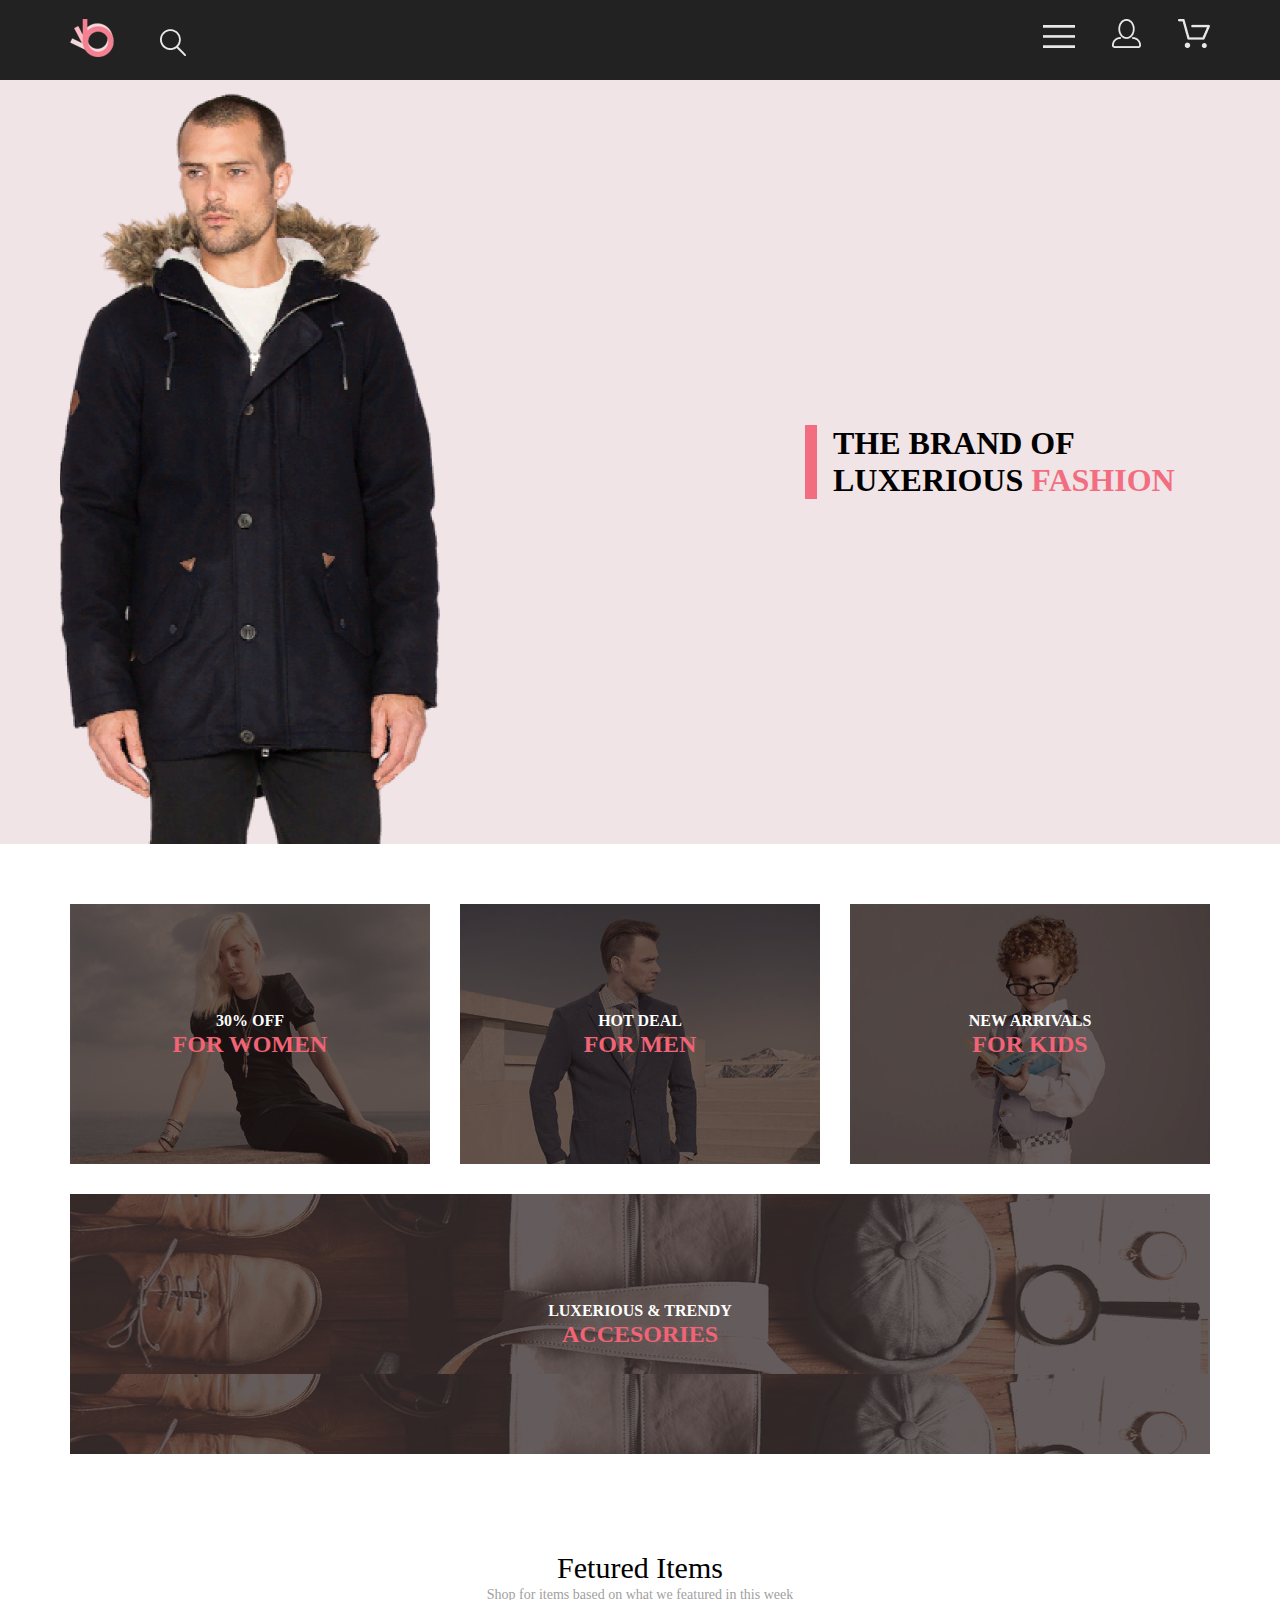
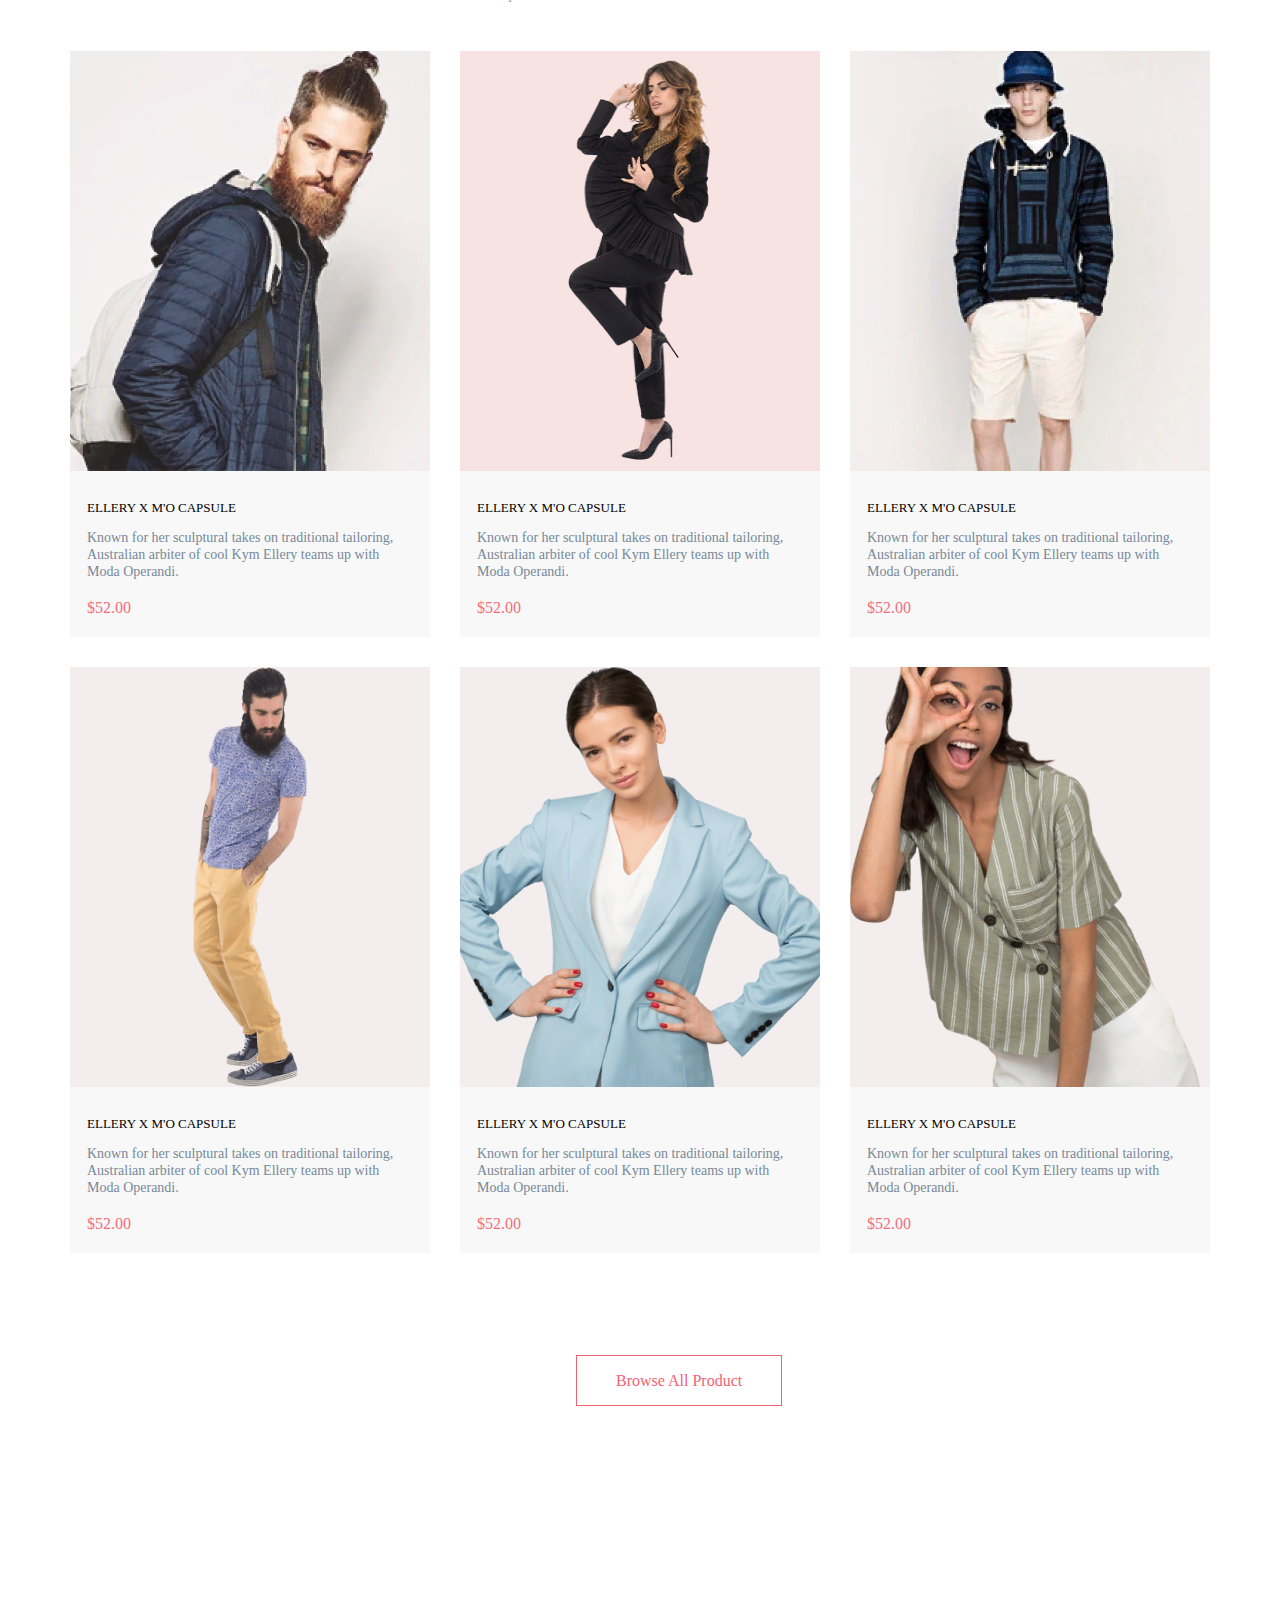
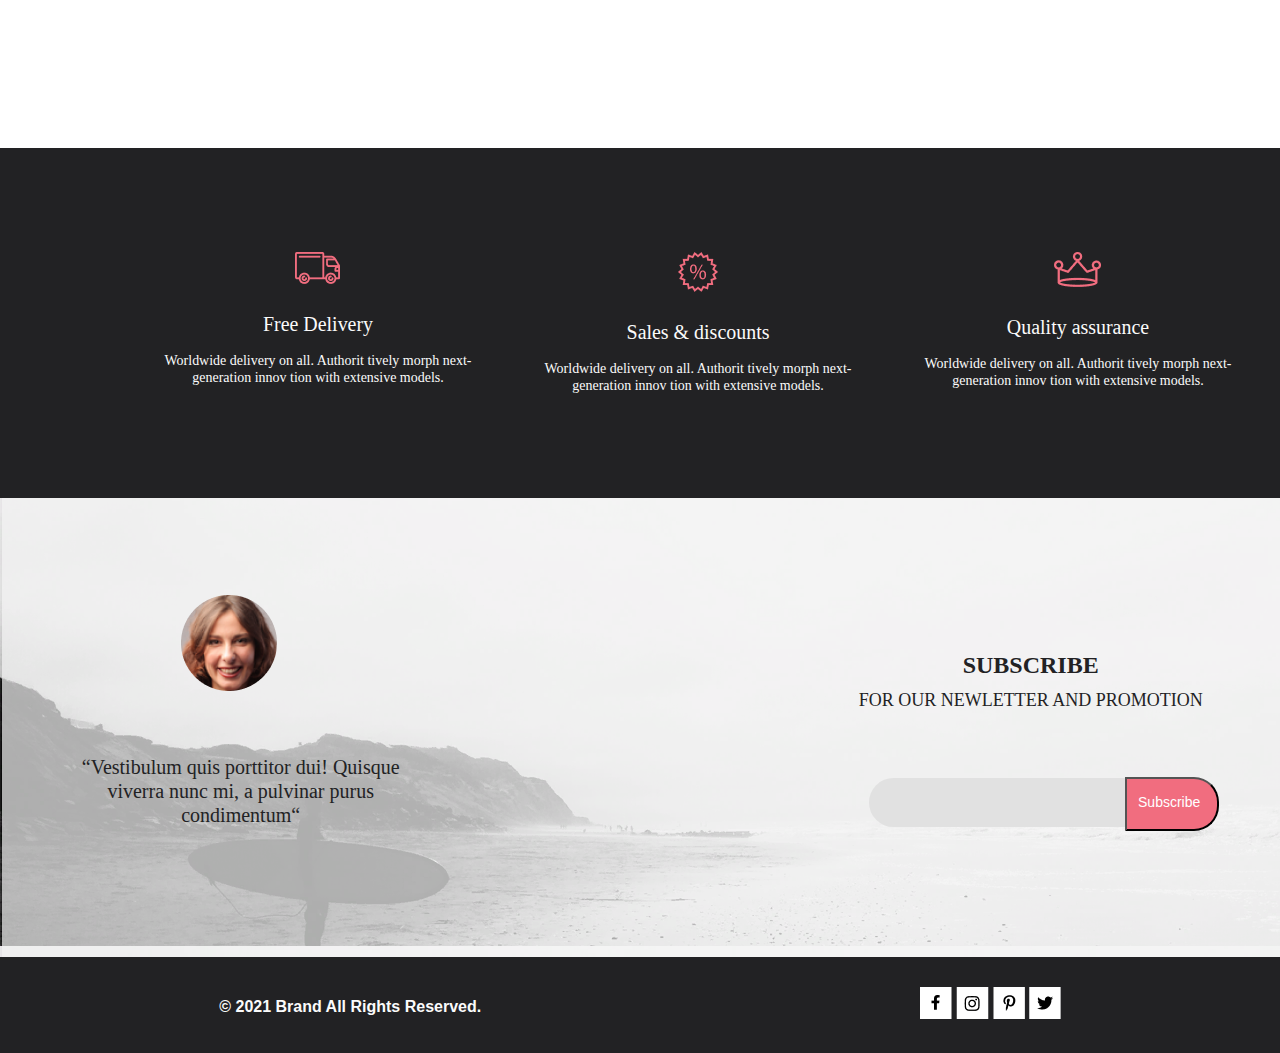
<file: index.html>
<!DOCTYPE html>
<html lang="en">

<head>
    <meta charset="UTF-8">
    <meta http-equiv="X-UA-Compatible" content="IE=edge">
    <meta name="viewport" content="width=device-width, initial-scale=1.0">
    <link rel="stylesheet" href="style.css">
    <title>Document</title>

</head>

<body>
    <div class="header">
        <div class="conteiner header__flex">
            <div class="header__one">
                <a class="header__logo" href="/">
                    <img src="img/logo.png" alt="logo">
                </a>
                <img src="img/serch.png" alt="logo">
            </div>
            <div class="header__two">
                <img class="header__item" src="img/menu.png" alt="logo">
                <img class="header__item" src="img/person.png" alt="logo">
                <img class="header__item" src="img/basket.png" alt="logo">
            </div>
        </div>
    </div>
    <div class="intro">
        <div class="conteiner into__wrap">
            <div class="item__title">
                <h1>THE BRAND
                    OF LUXERIOUS <span class="item__decor"> FASHION</span></h1>
            </div>
        </div>
    </div>

    <div class="category">
        <div class="conteiner category__wrap">
            <div class="category__item girl">
                <h1 class="firsttext">30% OFF</h1>
                <h1 class="secondtext">FOR WOMEN</h1>
            </div>
            <div class="category__item man1">
                <h1 class="firsttext">HOT DEAL</h1>
                <h1 class="secondtext">FOR MEN</h1>
            </div>
            <div class="category__item child">
                <h1 class="firsttext">NEW ARRIVALS</h1>
                <h1 class="secondtext">FOR KIDS</h1>
            </div>
            <div class="category__item table">
                <h1 class="firsttext">LUXERIOUS & TRENDY</h1>
                <h1 class="secondtext">ACCESORIES</h1>
            </div>
        </div>
    </div>
    <h1 class="text">Fetured Items</h1>
    <h1 class="smalltext">Shop for items based on what we featured in this week</h1>
    <div class="items">
        <div class="conteiner__items">
            <div class="card">
                <img src="img/man2.png" alt="1photo">
                <h1 class="cardtext">ELLERY X M'O CAPSULE</h1>
                <h1 class="smallcardtext">Known for her sculptural takes on traditional tailoring, Australian arbiter of
                    cool Kym Ellery teams
                    up with Moda Operandi.</h1>
                <h1 class="price">$52.00</h1>
            </div>
            <div class="card">
                <img src="img/women1.png" alt="2photo">
                <h1 class="cardtext">ELLERY X M'O CAPSULE</h1>
                <h1 class="smallcardtext">Known for her sculptural takes on traditional tailoring, Australian arbiter of
                    cool Kym Ellery teams
                    up with Moda Operandi.</h1>
                <h1 class="price">$52.00</h1>
            </div>
            <div class="card">
                <img src="img/man3.png" alt="3photo">
                <h1 class="cardtext">ELLERY X M'O CAPSULE</h1>
                <h1 class="smallcardtext">Known for her sculptural takes on traditional tailoring, Australian arbiter of
                    cool Kym Ellery teams
                    up with Moda Operandi.</h1>
                <h1 class="price">$52.00</h1>
            </div>
            <div class="card">
                <img src="img/man 4.png" alt="4photo">
                <h1 class="cardtext">ELLERY X M'O CAPSULE</h1>
                <h1 class="smallcardtext">Known for her sculptural takes on traditional tailoring, Australian arbiter of
                    cool Kym Ellery teams
                    up with Moda Operandi.</h1>
                <h1 class="price">$52.00</h1>
            </div>
            <div class="card">
                <img src="img/women 3.png" alt="5photo">
                <h1 class="cardtext">ELLERY X M'O CAPSULE</h1>
                <h1 class="smallcardtext">Known for her sculptural takes on traditional tailoring, Australian arbiter of
                    cool Kym Ellery teams
                    up with Moda Operandi.</h1>
                <h1 class="price">$52.00</h1>
            </div>
            <div class="card">
                <img src="img/women 4.png" alt="6photo">
                <h1 class="cardtext">ELLERY X M'O CAPSULE</h1>
                <h1 class="smallcardtext">Known for her sculptural takes on traditional tailoring, Australian arbiter of
                    cool Kym Ellery teams
                    up with Moda Operandi.</h1>
                <h1 class="price">$52.00</h1>
            </div>
        </div>

    </div>
    <a href="#" class="button">Browse All Product</a>
    <div class="black__block">
        <div class="label__block">
            <div class="label">
                <img class="label_lab" src="img/car.png" alt="photo1">
                <h1 class="labelphoto">Free Delivery</h1>
                <h1 class="smalllabelphoto">Worldwide delivery on all. Authorit tively morph next-generation innov tion
                    with extensive
                    models.
                </h1>
            </div>
            <div class="label">
                <img class="label_lab" src="img/%.png" alt="photo2">
                <h1 class="labelphoto">Sales & discounts</h1>
                <h1 class="smalllabelphoto">Worldwide delivery on all. Authorit tively morph next-generation innov tion
                    with extensive models.
                </h1>
            </div>
            <div class="label">
                <img class="label_lab" src="img/kro.png" alt="photo3">
                <h1 class="labelphoto">Quality assurance</h1>
                <h1 class="smalllabelphoto">Worldwide delivery on all. Authorit tively morph next-generation innov tion
                    with extensive models.
                </h1>
            </div>
        </div>
    </div>
    <div class="email__block">
        <div class="text_email">
            <img class="round_photo" src="img/roundgirl.png" alt="girl">
            <h1 class="girlcomment">“Vestibulum quis porttitor dui! Quisque viverra nunc mi, a pulvinar purus
                condimentum“</h1>
        </div>
        <div class="text_email">
            <h1 class="sub_text">SUBSCRIBE</h1>
            <h1 class="small_sub_text">FOR OUR NEWLETTER AND PROMOTION</h1>
            <div class="enter_email">
                <input type="email" class="button_e">
                <input type="submit" class="subscribe" value="Subscribe">
            </div>
        </div>
    </div>
    <div class="footer">
        <div class="rights">
            <h1>© 2021 Brand All Rights Reserved.</h1>
        </div>
        <div class="social">
            <img src="img/5.png" alt="1">
            <img src="img/4.png" alt="2">
            <img src="img/6.png" alt="3">
            <img src="img/2.png" alt="4">
        </div>

    </div>

</body>

</html>
</file>
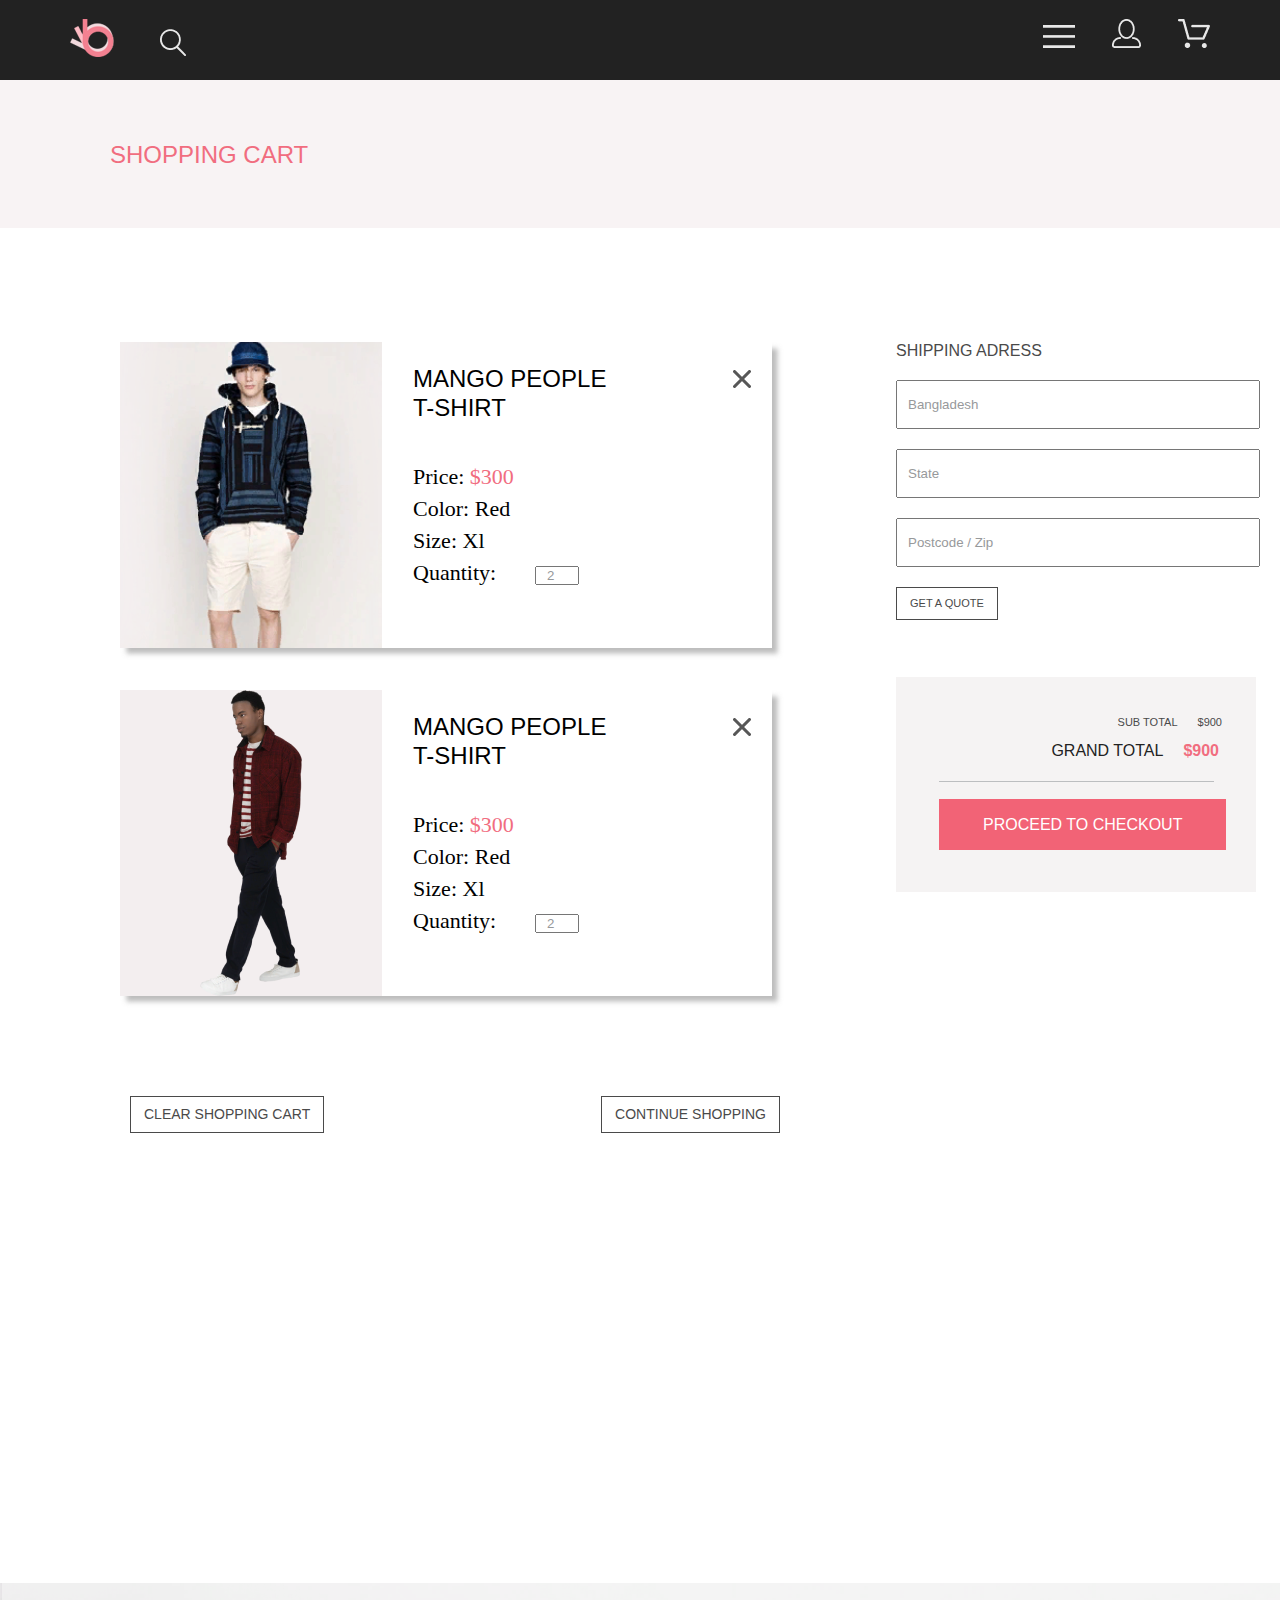
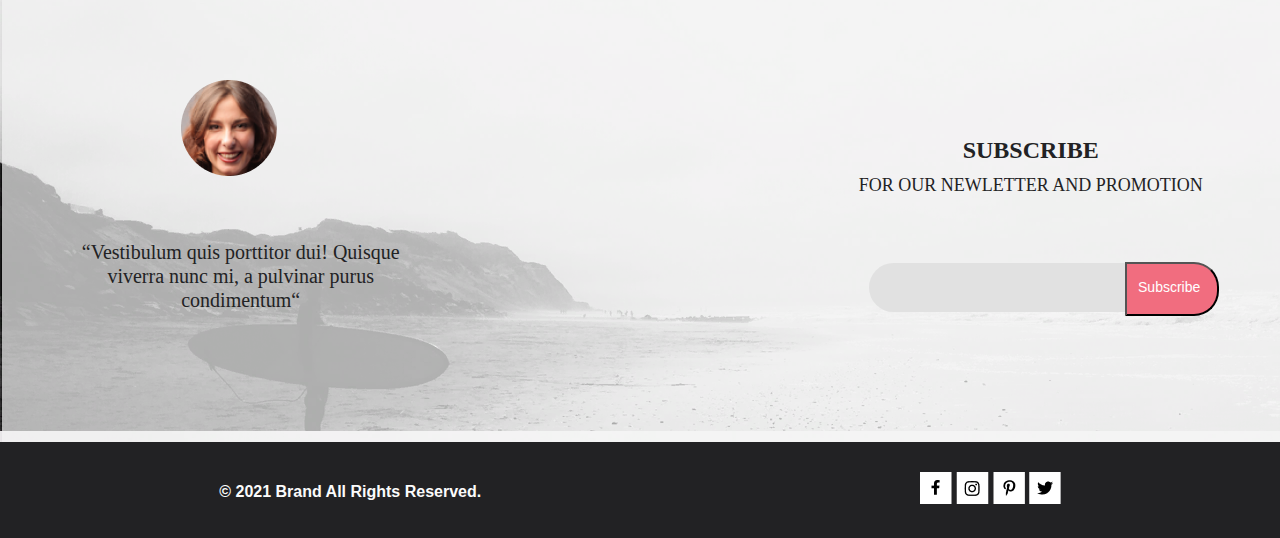
<file: cart.html>
<!DOCTYPE html>
<html lang="en">

<head>
    <meta charset="UTF-8">
    <meta http-equiv="X-UA-Compatible" content="IE=edge">
    <meta name="viewport" content="width=device-width, initial-scale=1.0">
    <link rel="stylesheet" href="style.css">
    <title>Document</title>
</head>

<body>
    <div class="header">
        <div class="conteiner header__flex">
            <div class="header__one">
                <a class="header__logo" href="/">
                    <img src="img/logo.png" alt="logo">
                </a>
                <img src="img/serch.png" alt="logo">
            </div>
            <div class="header__two">
                <img class="header__item" src="img/menu.png" alt="logo">
                <img class="header__item" src="img/person.png" alt="logo">
                <img class="header__item" src="img/basket.png" alt="logo">
            </div>
        </div>
    </div>
    <div class="waycatalog">
        <section>
            <h1 class="namepage namepage__cart">SHOPPING CART </h1>
        </section>
    </div>
</body>
<main>
    <section class="registration">
        <h1 class="registration__name">SHIPPING ADRESS</h1>
        <input class=" input input__contry" type="text" placeholder="Bangladesh">
        <input class=" input input__state" type="text" placeholder="State">
        <input class="input input__postcode" type="number" placeholder="Postcode / Zip">
        <a href="#" class="registration__button">GET A QUOTE</a>
        <div class="checkout">
            <div class="checkout__blog checkout__blog_first">
                <p class="checkout_first">SUB TOTAL</p>
                <p>$900</p>
            </div>
            <div class="checkout__blog checkout__blog_second">
                <p class="checkout_second">GRAND TOTAL</p>
                <p class="checkout_price">$900</p>
            </div>

            <hr class="lineincheckout">
            <a href="#" class="button_checkout">PROCEED TO CHECKOUT</a>

        </div>
    </section>
    <div>
        <div class="cart_card1">
            <img src="img/maninblue1.png" alt="">
            <div class="cart__card1">
                <h1 class="text_card1">MANGO PEOPLE T-SHIRT</h1>
                <p class="paragraf_card1">Price: <span class="cart_span">$300</span></p>
                <p class="paragraf_card1">Color: Red</p>
                <p class="paragraf_card1">Size: Xl </p>
                <p class="paragraf_card1">Quantity: </p>
                <input class="cart_input" type="number" placeholder="2">
            </div>
            <img class="cart_close" src="img/close.png" alt="">
        </div>
        <div class="cart_card1 cart_card2">
            <img src="img/mango1.png" alt="">
            <div class="cart__card1">
                <h1 class="text_card1">MANGO PEOPLE T-SHIRT</h1>
                <p class="paragraf_card1">Price: <span class="cart_span">$300</span></p>
                <p class="paragraf_card1">Color: Red</p>
                <p class="paragraf_card1">Size: Xl </p>
                <p class="paragraf_card1">Quantity: </p>
                <input class="cart_input" type="number" placeholder="2">
            </div>
            <img class="cart_close" src="img/close.png" alt="">
        </div>
        <div class="cart_button">
            <a href="#" class="cart_card__button">CLEAR SHOPPING CART</a>
            <a href="#" class="cart_card__button">CONTINUE SHOPPING</a>
        </div>
    </div>
    <div class="email__block">
        <div class="text_email">
            <img class="round_photo" src="img/roundgirl.png" alt="girl">
            <h1 class="girlcomment">“Vestibulum quis porttitor dui! Quisque viverra nunc mi, a pulvinar purus
                condimentum“</h1>
        </div>
        <div class="text_email">
            <h1 class="sub_text">SUBSCRIBE</h1>
            <h1 class="small_sub_text">FOR OUR NEWLETTER AND PROMOTION</h1>
            <div class="enter_email">
                <input type="email" class="button_e">
                <input type="submit" class="subscribe" value="Subscribe">
            </div>
        </div>
    </div>
    <div class="footer">
        <div class="rights">
            <h1>© 2021 Brand All Rights Reserved.</h1>
        </div>
        <div class="social">
            <img src="img/5.png" alt="1">
            <img src="img/4.png" alt="2">
            <img src="img/6.png" alt="3">
            <img src="img/2.png" alt="4">
        </div>

    </div>

</main>

</html>
</file>
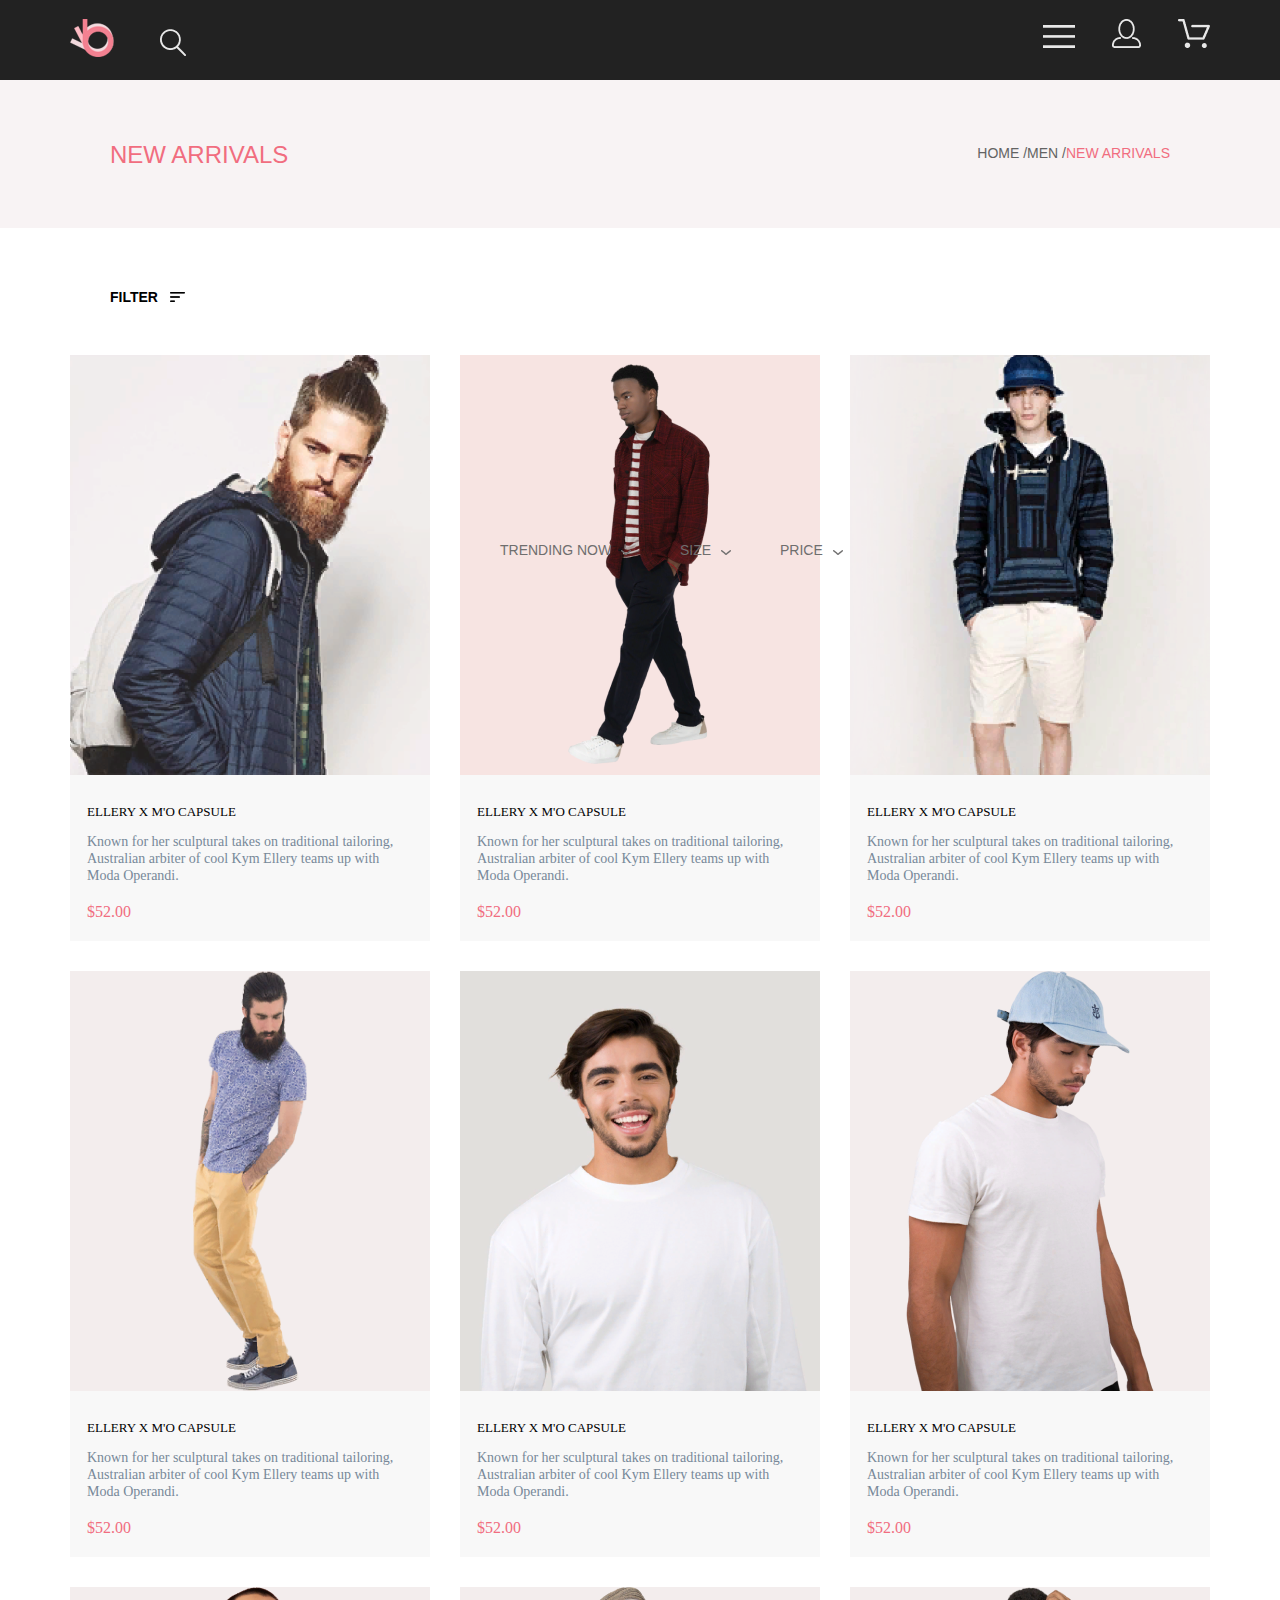
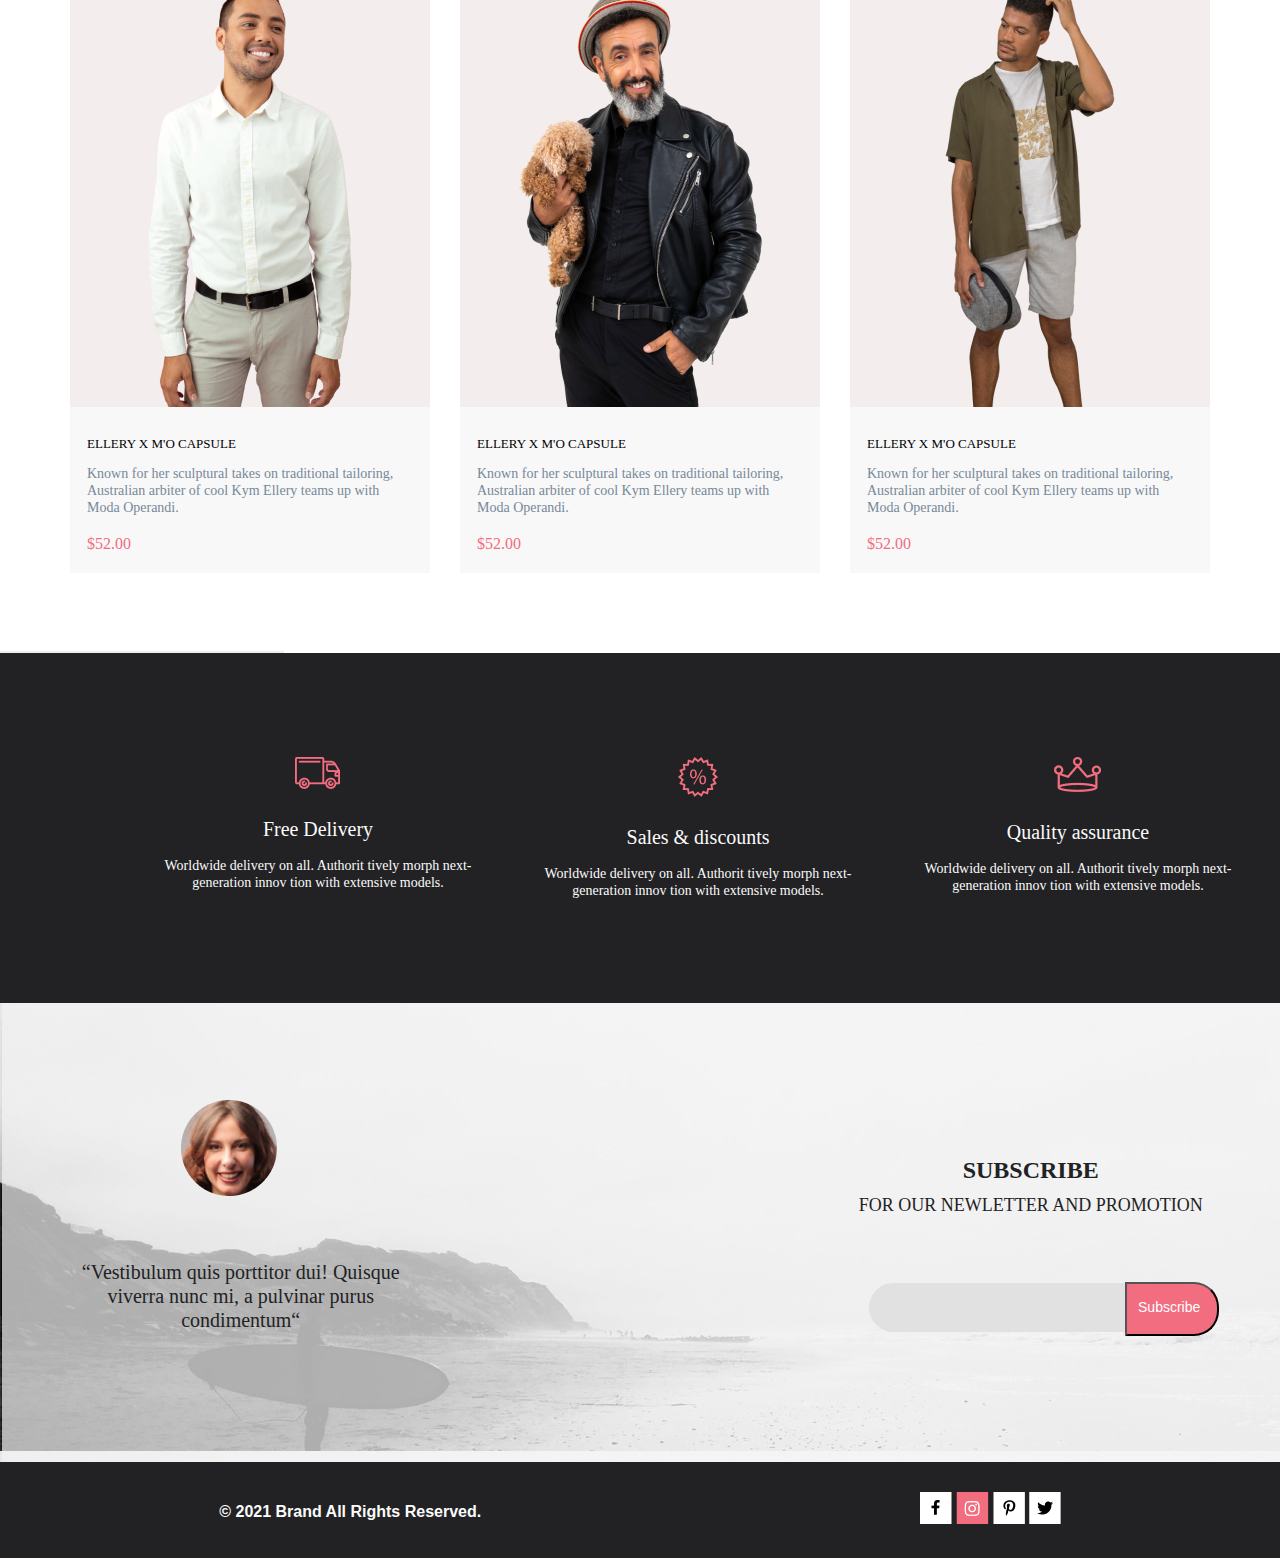
<file: catalog.html>
<!DOCTYPE html>
<html lang="en">

<head>
    <meta charset="UTF-8">
    <meta http-equiv="X-UA-Compatible" content="IE=edge">
    <meta name="viewport" content="width=device-width, initial-scale=1.0">
    <link rel="stylesheet" href="style.css">
    <title>Document</title>
</head>

<body>
    <div class="header">
        <div class="conteiner header__flex">
            <div class="header__one">
                <a class="header__logo" href="/">
                    <img src="img/logo.png" alt="logo">
                </a>
                <img src="img/serch.png" alt="logo">
            </div>
            <div class="header__two">
                <img class="header__item" src="img/menu.png" alt="logo">
                <img class="header__item" src="img/person.png" alt="logo">
                <img class="header__item" src="img/basket.png" alt="logo">
            </div>
        </div>
    </div>
    <div class="waycatalog">
        <section>
            <h1 class="namepage">NEW ARRIVALS </h1>
        </section>
        <nav>
            <ol class="waynew">
                <li class="marker"><a class="waylink" href="#">HOME /</a></li>
                <li class="marker"><a class="waylink" href="#">MEN /</a></li>
                <li class="marker"><a class="waylink" href="#"></a><span class="wayspan">NEW ARRIVALS</span></li>
            </ol>
        </nav>
    </div>
    <header>
        <div class="filterblog">
            <h1 class="filter">FILTER</h1>
            <img class="imgfilter" src="img/filter.png" alt="imgfilter">

        </div>
    </header>
    <header>
        <div class="trending">
            <p id="trendid" class="trending_now">TRENDING NOW</p>
            <a id="trendid" class="arrow" href="#"><img src="img/arrow.png" alt="arrow"></a>
        </div>
        <div class="sizeblock">
            <p id="sizeid" class="size_arrow">SIZE</p>
            <a id="sizeid" class="arrow" href="#"><img src="img/arrow.png" alt="arrow"></a>
        </div>
        <div class="priceblock">
            <p id="priceid" class="price_arrow">PRICE</p>
            <a id="priceid" class="arrow" href="#"><img src="img/arrow.png" alt="arrow"></a>
        </div>
    </header>
    <main class="catalogcards">
        <div class="items">
            <div class="conteiner__items">
                <div class="card">
                    <img src="img/man2.png" alt="1photo">
                    <h1 class="cardtext">ELLERY X M'O CAPSULE</h1>
                    <h1 class="smallcardtext">Known for her sculptural takes on traditional tailoring, Australian
                        arbiter of
                        cool Kym Ellery teams
                        up with Moda Operandi.</h1>
                    <h1 class="price">$52.00</h1>
                </div>
                <div class="card">
                    <img src="img/mango.png" alt="2photo">
                    <h1 class="cardtext">ELLERY X M'O CAPSULE</h1>
                    <h1 class="smallcardtext">Known for her sculptural takes on traditional tailoring, Australian
                        arbiter of
                        cool Kym Ellery teams
                        up with Moda Operandi.</h1>
                    <h1 class="price">$52.00</h1>
                </div>
                <div class="card">
                    <img src="img/maninblue.png" alt="3photo">
                    <h1 class="cardtext">ELLERY X M'O CAPSULE</h1>
                    <h1 class="smallcardtext">Known for her sculptural takes on traditional tailoring, Australian
                        arbiter of
                        cool Kym Ellery teams
                        up with Moda Operandi.</h1>
                    <h1 class="price">$52.00</h1>
                </div>
                <div class="card">
                    <img src="img/man 4.png" alt="4photo">
                    <h1 class="cardtext">ELLERY X M'O CAPSULE</h1>
                    <h1 class="smallcardtext">Known for her sculptural takes on traditional tailoring, Australian
                        arbiter of
                        cool Kym Ellery teams
                        up with Moda Operandi.</h1>
                    <h1 class="price">$52.00</h1>
                </div>
                <div class="card">
                    <img src="img/mansmile.png" alt="5photo">
                    <h1 class="cardtext">ELLERY X M'O CAPSULE</h1>
                    <h1 class="smallcardtext">Known for her sculptural takes on traditional tailoring, Australian
                        arbiter of
                        cool Kym Ellery teams
                        up with Moda Operandi.</h1>
                    <h1 class="price">$52.00</h1>
                </div>
                <div class="card">
                    <img src="img/manincap.png" alt="6photo">
                    <h1 class="cardtext">ELLERY X M'O CAPSULE</h1>
                    <h1 class="smallcardtext">Known for her sculptural takes on traditional tailoring, Australian
                        arbiter of
                        cool Kym Ellery teams
                        up with Moda Operandi.</h1>
                    <h1 class="price">$52.00</h1>
                </div>
                <div class="card">
                    <img src="img/manformerring.png" alt="4photo">
                    <h1 class="cardtext">ELLERY X M'O CAPSULE</h1>
                    <h1 class="smallcardtext">Known for her sculptural takes on traditional tailoring, Australian
                        arbiter of
                        cool Kym Ellery teams
                        up with Moda Operandi.</h1>
                    <h1 class="price">$52.00</h1>
                </div>
                <div class="card">
                    <img src="img/manwithdog.png" alt="5photo">
                    <h1 class="cardtext">ELLERY X M'O CAPSULE</h1>
                    <h1 class="smallcardtext">Known for her sculptural takes on traditional tailoring, Australian
                        arbiter of
                        cool Kym Ellery teams
                        up with Moda Operandi.</h1>
                    <h1 class="price">$52.00</h1>
                </div>
                <div class="card">
                    <img src="img/manhead.png" alt="6photo">
                    <h1 class="cardtext">ELLERY X M'O CAPSULE</h1>
                    <h1 class="smallcardtext">Known for her sculptural takes on traditional tailoring, Australian
                        arbiter of
                        cool Kym Ellery teams
                        up with Moda Operandi.</h1>
                    <h1 class="price">$52.00</h1>
                </div>
            </div>
    </main>
    <div class="switchpages_block">
        <div class="switch_pages">

        </div>
    </div>
    <div class="black__block">
        <div class="label__block">
            <div class="label">
                <img class="label_lab" src="img/car.png" alt="photo1">
                <h1 class="labelphoto">Free Delivery</h1>
                <h1 class="smalllabelphoto">Worldwide delivery on all. Authorit tively morph next-generation innov tion
                    with extensive
                    models.
                </h1>
            </div>
            <div class="label">
                <img class="label_lab" src="img/%.png" alt="photo2">
                <h1 class="labelphoto">Sales & discounts</h1>
                <h1 class="smalllabelphoto">Worldwide delivery on all. Authorit tively morph next-generation innov tion
                    with extensive models.
                </h1>
            </div>
            <div class="label">
                <img class="label_lab" src="img/kro.png" alt="photo3">
                <h1 class="labelphoto">Quality assurance</h1>
                <h1 class="smalllabelphoto">Worldwide delivery on all. Authorit tively morph next-generation innov tion
                    with extensive models.
                </h1>
            </div>
        </div>
    </div>
    <div class="email__block">
        <div class="text_email">
            <img class="round_photo" src="img/roundgirl.png" alt="girl">
            <h1 class="girlcomment">“Vestibulum quis porttitor dui! Quisque viverra nunc mi, a pulvinar purus
                condimentum“</h1>
        </div>
        <div class="text_email">
            <h1 class="sub_text">SUBSCRIBE</h1>
            <h1 class="small_sub_text">FOR OUR NEWLETTER AND PROMOTION</h1>
            <div class="enter_email">
                <input type="email" class="button_e">
                <input type="submit" class="subscribe" value="Subscribe">
            </div>
        </div>
    </div>
    <div class="footer">
        <div class="rights">
            <h1>© 2021 Brand All Rights Reserved.</h1>
        </div>
        <div class="social">
            <img src="img/5.png" alt="1">
            <img src="img/pinkinst.png" alt="2">
            <img src="img/6.png" alt="3">
            <img src="img/2.png" alt="4">
        </div>

    </div>

</body>

</html>
</file>
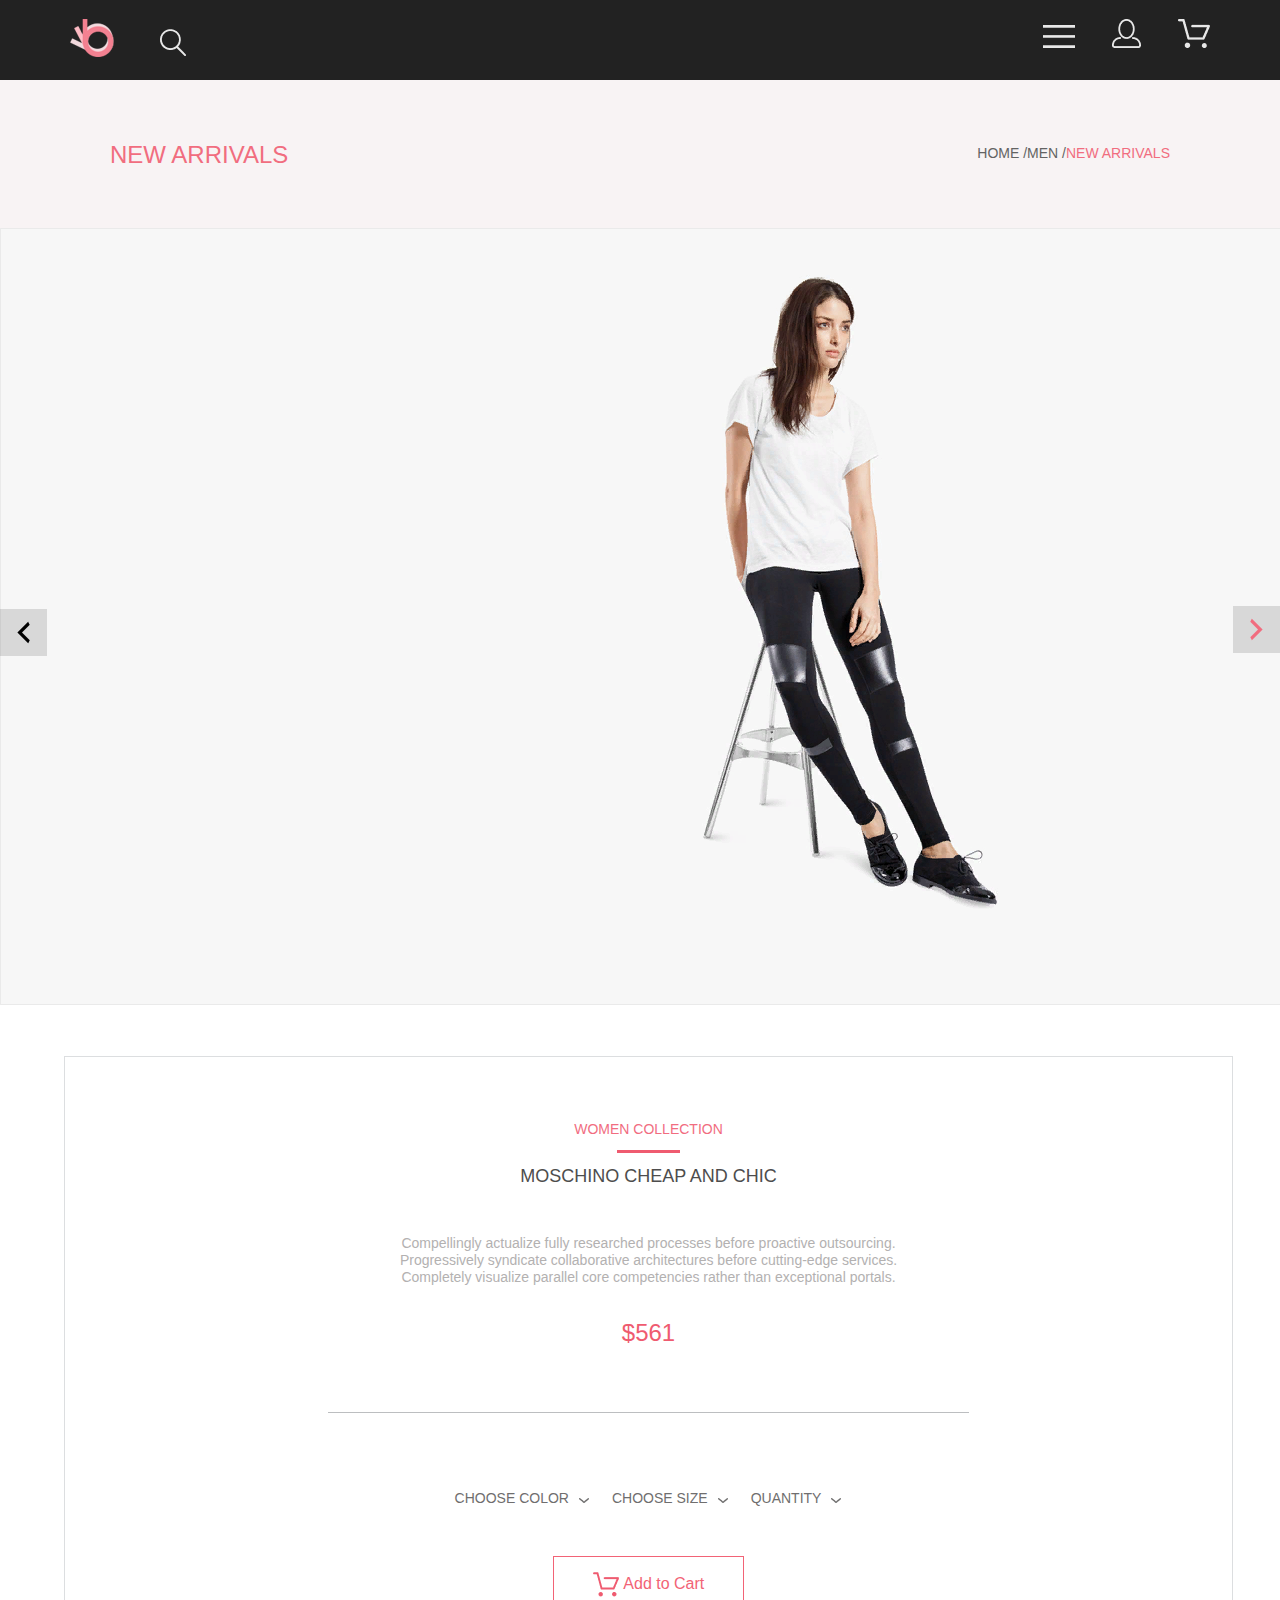
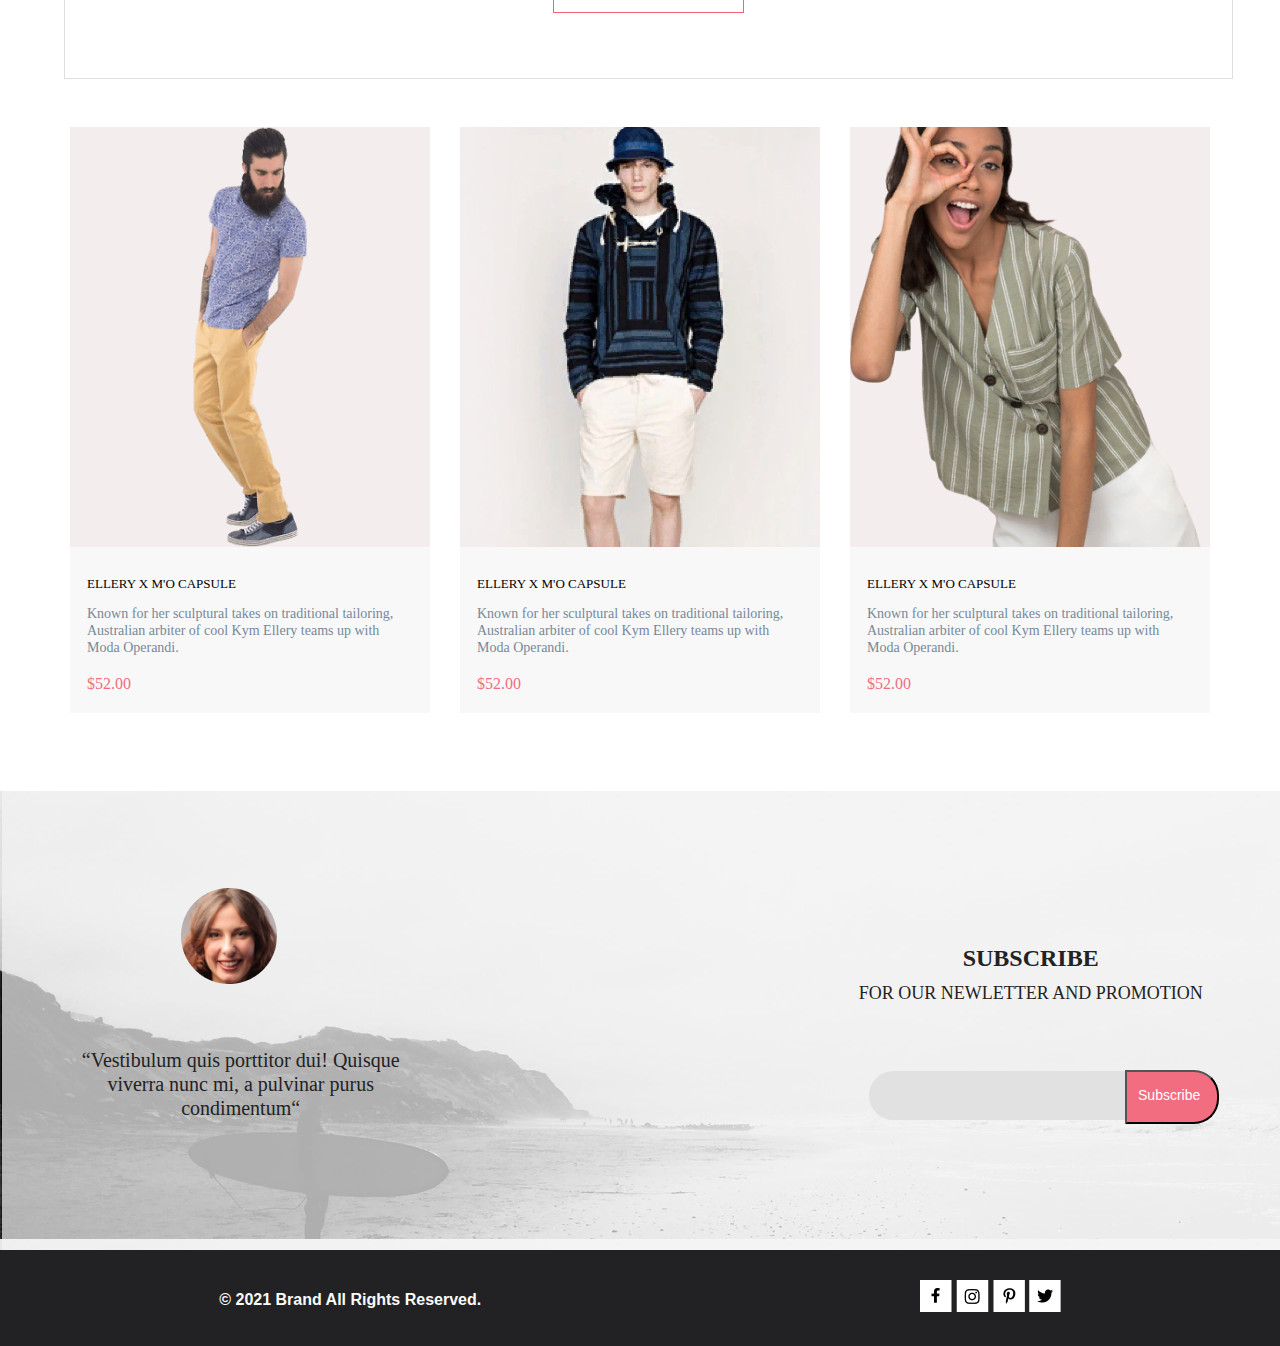
<file: product.html>
<!DOCTYPE html>
<html lang="en">

<head>
    <meta charset="UTF-8">
    <meta http-equiv="X-UA-Compatible" content="IE=edge">
    <meta name="viewport" content="width=device-width, initial-scale=1.0">
    <link rel="stylesheet" href="style.css">
    <title>Document</title>
</head>

<body>
    <div class="header">
        <div class="conteiner header__flex">
            <div class="header__one">
                <a class="header__logo" href="/">
                    <img src="img/logo.png" alt="logo">
                </a>
                <img src="img/serch.png" alt="logo">
            </div>
            <div class="header__two">
                <img class="header__item" src="img/menu.png" alt="logo">
                <img class="header__item" src="img/person.png" alt="logo">
                <img class="header__item" src="img/basket.png" alt="logo">
            </div>
        </div>
    </div>
    <div class="waycatalog">
        <section>
            <h1 class="namepage">NEW ARRIVALS </h1>
        </section>
        <nav>
            <ol class="waynew">
                <li class="marker"><a class="waylink" href="#">HOME /</a></li>
                <li class="marker"><a class="waylink" href="#">MEN /</a></li>
                <li class="marker"><a class="waylink" href="#"></a><span class="wayspan">NEW ARRIVALS</span></li>
            </ol>
        </nav>
    </div>



    <section>
        <div class="product_slide">
            <img src="img/poductslide.png" alt="">
            <img class="leftbottom" src="img/legtbottom.png" alt="">
            <img class="rightbottom" src="img/rightbottom.png" alt="">
        </div>
    </section>
    <main class="main_product">
        <div class="product_block">
            <h1 class="women_collection">WOMEN COLLECTION</h1>
            <hr class="redline">
            <h1 class="underredline">MOSCHINO CHEAP AND CHIC</h1>
            <p class="pinproduct">Compellingly actualize fully researched processes before proactive outsourcing.
                Progressively syndicate collaborative architectures before cutting-edge services. Completely visualize
                parallel core competencies rather than exceptional portals. </p>
            <p class="product_price">$561</p>
            <hr class="lineafterprice">
            <div class="product_filter">
                <div class="choose_color">
                    <p id="trendid" class="trending_now">CHOOSE COLOR</p>
                    <a id="trendid" class="arrow" href="#"><img src="img/arrow.png" alt="arrow"></a>
                </div>
                <div class="choose_size">
                    <p id="sizeid" class="size_arrow">CHOOSE SIZE </p>
                    <a id="sizeid" class="arrow" href="#"><img src="img/arrow.png" alt="arrow"></a>
                </div>
                <div class="quantity_block">
                    <p id="priceid" class="price_arrow">QUANTITY</p>
                    <a id="priceid" class="arrow" href="#"><img src="img/arrow.png" alt="arrow"></a>
                </div>
            </div>
            <a href="#" class="button_product"><img class="imgbasketproduct" src="img/basketonproduct.png" alt=""> Add
                to
                Cart</a>

        </div>
    </main>
    <div class="items">
        <div class="conteiner__items">
            <div class="card">
                <img src="img/man 4.png" alt="1photo">
                <h1 class="cardtext">ELLERY X M'O CAPSULE</h1>
                <h1 class="smallcardtext">Known for her sculptural takes on traditional tailoring, Australian arbiter of
                    cool Kym Ellery teams
                    up with Moda Operandi.</h1>
                <h1 class="price">$52.00</h1>
            </div>
            <div class="card">
                <img src="img/man3.png" alt="2photo">
                <h1 class="cardtext">ELLERY X M'O CAPSULE</h1>
                <h1 class="smallcardtext">Known for her sculptural takes on traditional tailoring, Australian arbiter of
                    cool Kym Ellery teams
                    up with Moda Operandi.</h1>
                <h1 class="price">$52.00</h1>
            </div>
            <div class="card">
                <img src="img/women 4.png" alt="3photo">
                <h1 class="cardtext">ELLERY X M'O CAPSULE</h1>
                <h1 class="smallcardtext">Known for her sculptural takes on traditional tailoring, Australian arbiter of
                    cool Kym Ellery teams
                    up with Moda Operandi.</h1>
                <h1 class="price">$52.00</h1>
            </div>

        </div>

    </div>
    <div class="email__block">
        <div class="text_email">
            <img class="round_photo" src="img/roundgirl.png" alt="girl">
            <h1 class="girlcomment">“Vestibulum quis porttitor dui! Quisque viverra nunc mi, a pulvinar purus
                condimentum“</h1>
        </div>
        <div class="text_email">
            <h1 class="sub_text">SUBSCRIBE</h1>
            <h1 class="small_sub_text">FOR OUR NEWLETTER AND PROMOTION</h1>
            <div class="enter_email">
                <input type="email" class="button_e">
                <input type="submit" class="subscribe" value="Subscribe">
            </div>
        </div>
    </div>
    <div class="footer">
        <div class="rights">
            <h1>© 2021 Brand All Rights Reserved.</h1>
        </div>
        <div class="social">
            <img src="img/5.png" alt="1">
            <img src="img/4.png" alt="2">
            <img src="img/6.png" alt="3">
            <img src="img/2.png" alt="4">
        </div>

    </div>


</body>

</html>
</file>
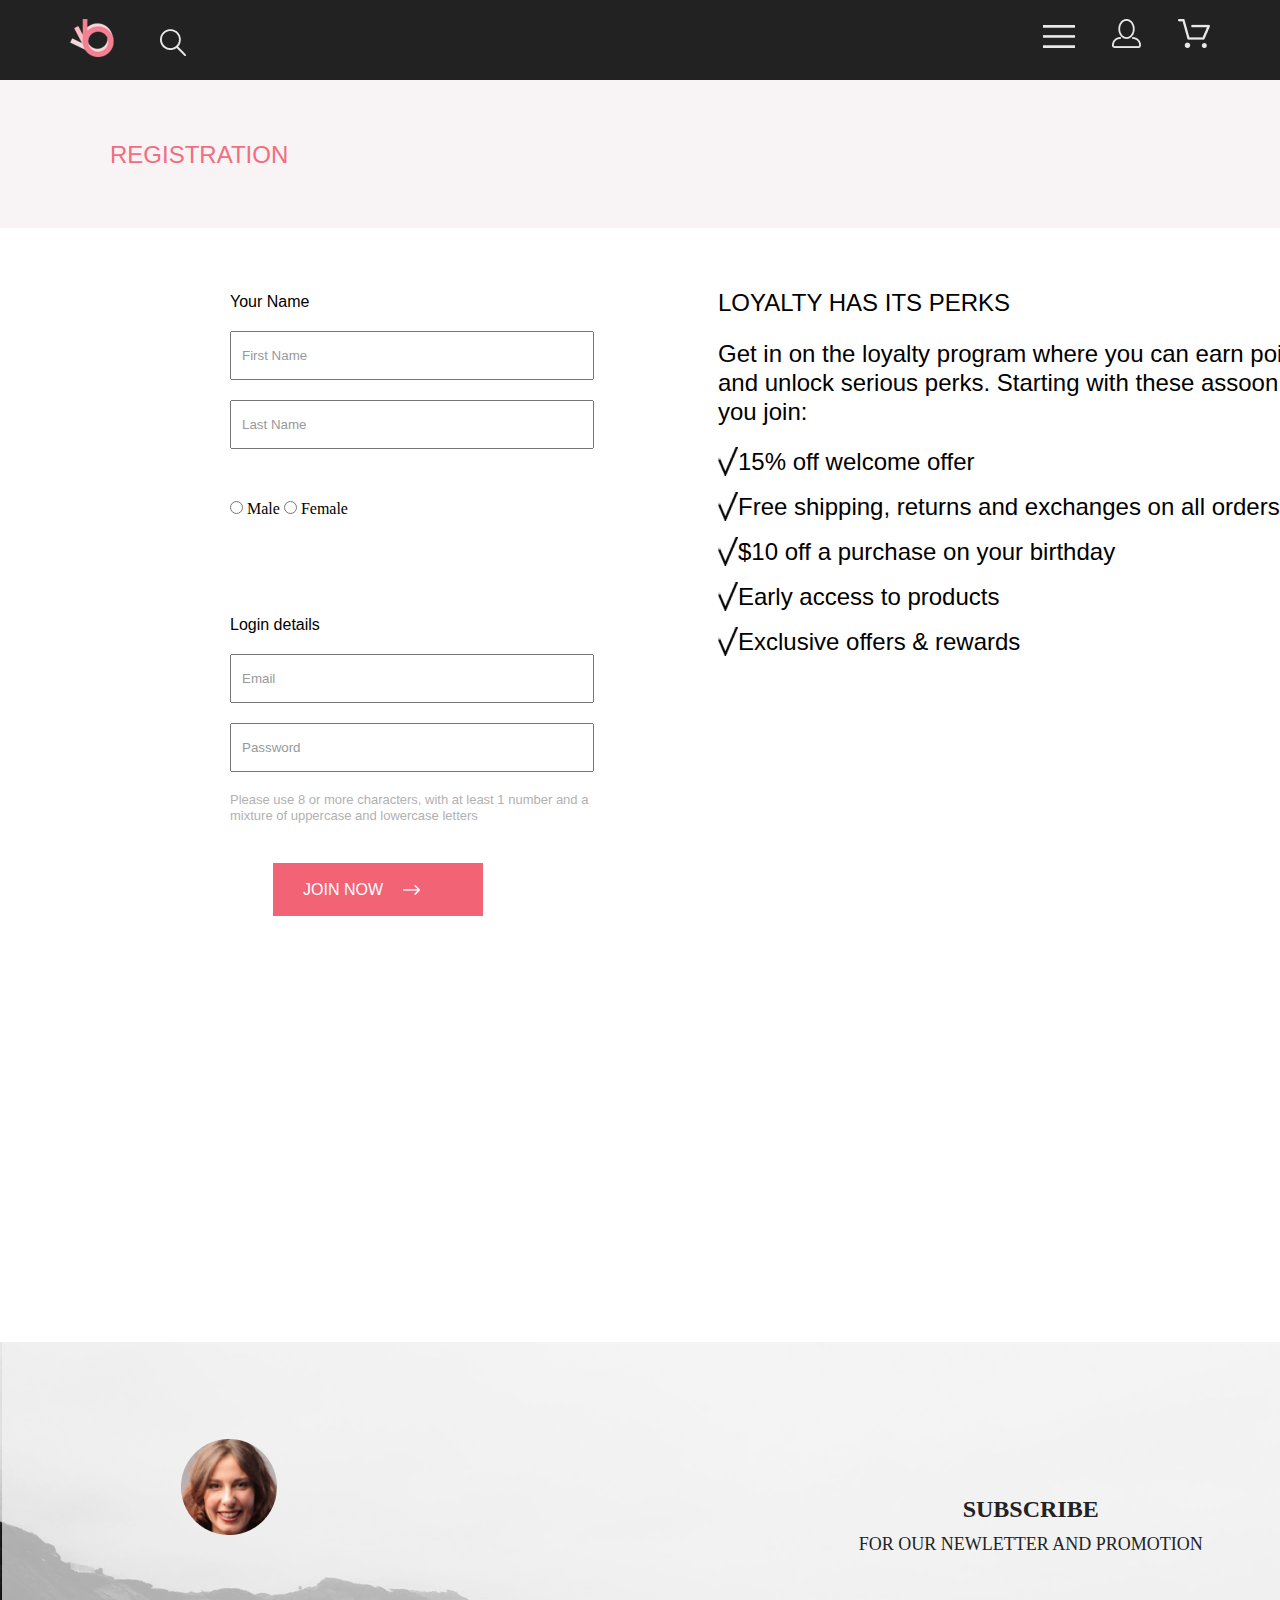
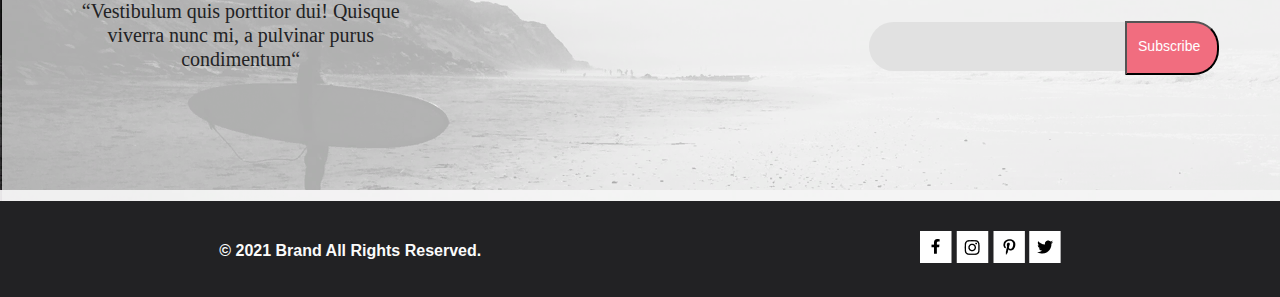
<file: registration.html>
<!DOCTYPE html>
<html lang="en">

<head>
    <meta charset="UTF-8">
    <meta http-equiv="X-UA-Compatible" content="IE=edge">
    <meta name="viewport" content="width=device-width, initial-scale=1.0">
    <link rel="stylesheet" href="style.css">
    <title>Document</title>
</head>

<body>
    <div class="header">
        <div class="conteiner header__flex">
            <div class="header__one">
                <a class="header__logo" href="/">
                    <img src="img/logo.png" alt="logo">
                </a>
                <img src="img/serch.png" alt="logo">
            </div>
            <div class="header__two">
                <img class="header__item" src="img/menu.png" alt="logo">
                <img class="header__item" src="img/person.png" alt="logo">
                <img class="header__item" src="img/basket.png" alt="logo">
            </div>
        </div>
    </div>
    <div class="waycatalog">
        <section>
            <h1 class="namepage namepage__cart">REGISTRATION </h1>
        </section>
    </div>
    <main class="registration__join">
        <div class="registration__inputs">
            <p class="paragraf_name">Your Name</p>
            <input class="input" type="name" placeholder="First Name">
            <input class="input" type="name" placeholder="Last Name">
        </div>
        <div class="radio">
            <input type="radio" id="gender_choice1" name="gender" value="Male">
            <label for="gender_choice1">Male</label>
            <input type="radio" id="gender_choice2" name="gender" value="Female">
            <label for="gender_choice2">Female</label>
        </div>
        <div class="login_details">
            <p class="paragraf_name">Login details</p>
            <input class="input" type="email" placeholder="Email">
            <input class="input" type="password" placeholder="Password">
            <p class="paragraf__textafterlogin">Please use 8 or more characters, with at least 1 number and a mixture of
                uppercase and lowercase letters
            </p>
            <a href="#" class="button_join">JOIN NOW<img class="img__join" src="img/join.png" alt="join"></a>

        </div>

    </main>
    <div class="benefits">
        <div>
            <h1 class="heat_loyal">LOYALTY HAS ITS PERKS</h1>
            <p class="paragraf_afterloyal">Get in on the loyalty program where you can earn points and unlock serious
                perks. Starting with these
                assoon as you join:</p>

        </div>
        <div class="registration_benefits">
            <img src="img/registration_benefits.png" alt="">
            <p>15% off welcome offer</p>
        </div>
        <div class="registration_benefits">
            <img src="img/registration_benefits.png" alt="">
            <p>Free shipping, returns and exchanges on all orders</p>
        </div>
        <div class="registration_benefits">
            <img src="img/registration_benefits.png" alt="">
            <p>$10 off a purchase on your birthday</p>
        </div>
        <div class="registration_benefits">
            <img src="img/registration_benefits.png" alt="">
            <p>Early access to products</p>
        </div>
        <div class="registration_benefits">
            <img src="img/registration_benefits.png" alt="">
            <p>Exclusive offers & rewards</p>
        </div>

    </div>
    <div class="email__block">
        <div class="text_email">
            <img class="round_photo" src="img/roundgirl.png" alt="girl">
            <h1 class="girlcomment">“Vestibulum quis porttitor dui! Quisque viverra nunc mi, a pulvinar purus
                condimentum“</h1>
        </div>
        <div class="text_email">
            <h1 class="sub_text">SUBSCRIBE</h1>
            <h1 class="small_sub_text">FOR OUR NEWLETTER AND PROMOTION</h1>
            <div class="enter_email">
                <input type="email" class="button_e">
                <input type="submit" class="subscribe" value="Subscribe">
            </div>
        </div>
    </div>
    <div class="footer">
        <div class="rights">
            <h1>© 2021 Brand All Rights Reserved.</h1>
        </div>
        <div class="social">
            <img src="img/5.png" alt="1">
            <img src="img/4.png" alt="2">
            <img src="img/6.png" alt="3">
            <img src="img/2.png" alt="4">
        </div>

    </div>

</body>

</html>
</file>
<file: style.css>
*{
    padding: 0;
    margin: 0;
}
.conteiner {
    max-width: 1140px;
    width: 100%;
    padding: 0 10px;
    margin: 0 auto;
}
.header {
    background-color: #222222;
    padding: 19px 0;
}
.header__flex {
    display: flex;
    justify-content: space-between;
}
.header__logo {
    margin-right: 41px;
    text-decoration: none;
}
.header__item:not(:last-child){
    margin-right: 33px;
}
.intro {
    background-color: #F1E4E6;
    height: 764px;
    margin: 0 0 60px 0;
}
.into__wrap {
    height: 100%;
    display: flex;
    align-items: center;
    justify-content: flex-end;
    background: url(img/man.png) no-repeat;
    background-position: -228px bottom;

}
.item__title {
    max-width: 377px;
    padding-left: 16px;
    border-left: 12px solid #F16D7F;
}
.item__decor {
    color: #F16D7F;
}
.category {
    margin: 0 0 80px 0;
}
.category__wrap {
    display: flex;
    flex-wrap: wrap;
    justify-content: space-between;
}

.category__item:not(:last-child){
    width: 360px; 
    height: 260px;
    margin: 0 0 30px 0;
}
.category__item{
    display: flex;
    flex-direction: column;
    align-items: center;
   justify-content: center;
    width: 100%;
    height: 260px;
}
.girl {
    background: url(img/women.jpg);
}
.man1 {
    background: url(img/man1.png);
}
.child {
    background: url(img/child.png);
}
.table {
    background: url(img/table.png);
}
.firsttext {
    font-family: Lato;
font-size: 16px;
line-height: 19px;
color: #FFFFFF;
}
.secondtext {
    font-family: Lato;
font-size: 24px;
line-height: 28px;
color: #F26376;
}
 .text {
    font-style: normal;
    font-weight: normal;
    font-size: 30px;
    line-height: 36px;
    text-align: center;
    margin-top: 96px;
 }
 .smalltext {
    font-style: normal;
    font-weight: normal;
    font-size: 14px;
    line-height: 17px;
    color: #9F9F9F;
    text-align: center;
 }
.conteiner__items{
    max-width: 1140px;
    width: 100%;
    display: flex;
    flex-wrap: wrap;
    justify-content: space-between;
}
.card{
    max-width: 360px;
    max-height: 581px;
    width: 100%;
    background-color:#F8F8F8;
    margin-bottom: 30px;
    padding: 0 0 20px 0px;
}
.items {
    display: flex;
    justify-content: center;
    margin: 48px 0 48px 0;
   
}
.cardtext {
    font-style: normal;
font-weight: normal;
    font-size: 13px;
line-height: 16px;
color: #000000;
margin-top: 25px;
margin-bottom: 13px;
margin-left: 17px;
}
.smallcardtext {
    font-style: normal;
font-weight: 300;
font-size: 14px;
line-height: 17px;
color: lightslategrey;
margin-bottom: 18px;
max-width: 315px;
margin-left: 17px;
}
.price  {
    font-style: normal;
font-weight: normal;
font-size: 16px;
line-height: 19px;
color: #F16D7F;
margin-left: 17px;

}
.button {
    font-size: 16px;
line-height: 19px;
color: #F26376;
font-family: Lato;
text-decoration: none;
border: 1px solid #F26376 ;
padding: 15px 39px;
display: inline-block;
margin-top:24px;
margin-bottom:342px;
position: relative;
left: 45%;
}
.black__block {
    background-color: #222224;
}
.label__block {
    display: flex;
    max-width: 1140px;
    width: 100%;
    margin-left: 10%;
}
.label{
    display: flex;
    margin: 104px 30px;
    align-items: center;
    flex-direction: column;

}
.label_lab {
    margin-bottom: 28px;
}
.labelphoto {
    font-style: normal;
font-weight: normal;
font-size: 19.96px;
line-height: 24px;
color: #FBFBFB;
margin-bottom: 16px;
}
.smalllabelphoto {
    font-style: normal;
font-weight: 300;
font-size: 13.972px;
line-height: 17px;
text-align: center;
color: #FBFBFB;
max-width: 360px;

}
.email__block {
    display: flex;
    justify-content: space-around;
    background:url(img/photo\ subscribe.png);
}
.text_email {
    margin-top: 97px;
    margin-bottom: 126px;
    
}
.sub_text{
font-family: 'Lato';
font-style: normal;
font-weight: bold;
font-size: 24px;
line-height: 167.2%;
text-align: center;
color: #222224;
margin-left: 300px;
margin-top: 50px;
}
.small_sub_text{
    font-family: 'Lato';
font-style: normal;
font-weight: normal;
font-size: 18px;
line-height: 30px;
text-align: center;
color: #222224;
margin-left: 300px;


}
    .enter_email {
    position: relative;
    margin-top: -180px;
}
.button_e {
background-color: #E1E1E1;
border-style: none;
border-top-left-radius: 25px;
border-bottom-left-radius: 25px;
height: 49px;
width: 256px;
margin-top: 243px;
margin-left: 327px;

}
.subscribe {
text-decoration: none;    
background-color:  #F16D7F;
border-top-right-radius: 25px;
border-bottom-right-radius: 25px;
padding: 15px 17px 18px 11px;
margin-left: -4px;
font-size: 14px;
line-height: 17px;
align-items: center;
text-align: center;
color: #FFFFFF;
font-family: 'Lato',sans-serif;
}
.girlcomment {
    font-family: 'Lato', 'Times New Roman', Times, serif;
font-style: normal;
font-weight: normal;
font-size: 20px;
line-height: 24px;
text-align: center;
color: #222224;
max-width: 360px;

}
.round_photo {
    margin-left: 120px;
    margin-bottom: 60px;
}
.footer {
    display: flex;
    justify-content: space-around;
    background-color: #222224;
    padding: 30px 0 30px 0;
}
.rights {
    font-family: 'Lato',sans-serif;
font-style:normal;
font-weight: 100;
font-size: 8px;
line-height: 19px;
color: #FBFBFB;
margin-top: 10px;

}

/* catalog page */

.waycatalog {
    background-color: #F8F3F4;
    display: flex;
    justify-content: space-between;
    height: 148px;
    width: 100%;
}
.namepage {
    font-family: 'Lato', sans-serif;
font-style: normal;
font-weight: normal;
font-size: 24px;
line-height: 29px;
color: #F16D7F;
margin-top: 60px;
margin-left: 110px;

}
.waynew {
    margin-top: 65px;
    margin-right: 110px;
    font-family: 'Lato',sans-serif;
font-style: normal;
font-weight: 300;
font-size: 14px;
line-height: 17px;
display:flex;
}
.waylink {
    text-decoration: none;
    color:  #636363;
}
.marker {
    list-style-type: none;
    
}
.wayspan {
    color: #F16D7F;
}
.filter {
    font-family: 'Lato',sans-serif;
    font-style: normal;
    font-weight: 600;
    font-size: 14px;
    line-height: 17px;
}
.filterblog {
    max-width: 30px;
    max-height: 16px;
margin-top: 61px;
margin-left: 110px;
}
.imgfilter {
    margin-left: 60px;
    margin-bottom: 50px;
    margin-top: -14px;
}
.trending {
    display: flex;
    position: absolute;
    left: 500px;
    bottom: 340px;
}
.arrow {
    margin-left: 10px;
}
.trending_now {
    
font-family: 'Lato',sans-serif;
font-style: normal;
font-weight: normal;
font-size: 14px;
line-height: 17px;
color: #6F6E6E;
}
.sizeblock {
    display: flex;
    position: absolute;
    left: 680px;
    bottom: 340px;
}
.size_arrow {
font-family: 'Lato',sans-serif;
font-style: normal;
font-weight: normal;
font-size: 14px;
line-height: 17px;
color: #6F6E6E;
}
.priceblock {
    display: flex;
    position: absolute;
    left: 780px;
    bottom: 340px;
}

.price_arrow {
    font-family: 'Lato',sans-serif;
font-style: normal;
font-weight: normal;
font-size: 14px;
line-height: 17px;
color: #6F6E6E;

}
.catalogcards {
    margin-top: 50px;
}
.switch_pages {
    max-width: 282px;
    max-height: 43px;
    border: 1px solid rgba(231, 230, 230, 0.664);
    
}



/* product page */
.leftbottom {
    display: flex;
    position: relative;
    top: -400px;
    max-width: 100px;
}
.rightbottom {
    display: flex;
    position: relative;
    top: -450px;
    float: right;
}
.main_product {
   
}
.product_block {
    border: 1px solid rgb(220, 222, 224);
    display: flex;
    align-items: center;
    flex-direction: column;
    margin-left: 5%;


}
.women_collection {
    font-family: 'Lato',sans-serif;
    font-style: normal;
    font-weight: 300;
    font-size: 14px;
    line-height: 17px;
    
    color: #F16D7F;
    margin-top: 64px;
    margin-bottom: 12px;
    
}
.redline {
    border: none; 
    background-color:#EF5B70;
    color: #EF5B70; 
    height: 3px;
    width: 63px;
    margin-bottom: 12px;
}
.underredline {
    font-family: 'Lato',sans-serif;
font-style: normal;
font-weight: 300;
font-size: 18px;
line-height: 22px;
margin-bottom: 48px;

color: #4D4D4D;

}
.pinproduct {
    font-family: 'Lato',sans-serif;
font-style: normal;
font-weight: 300;
font-size: 14px;
line-height: 17px;
text-align: center;
max-width: 555px;

color: #b3b1b1;
margin-bottom: 32px;

}
.product_price{
    font-family: 'Lato',sans-serif;
font-style: normal;
font-weight: 300;
font-size: 24px;
line-height: 29px;

color: #EF5B70;
margin-bottom: 65px;

}
.lineafterprice {
    border: none; 
    background-color:rgb(188, 190, 192);
    color: #EF5B70; 
    height: 1px;
    width: 641px;
    margin-bottom: 12px;
}
.product_filter {
    display: flex;
    margin-top: 65px;
    margin-bottom: 48px;
}
.choose_color {

    display: flex;
    margin-right: 22px;
}
.choose_size {
    display: flex;
    margin-right: 22px;
}
.quantity_block {
    display: flex;
}
.button_product {
    font-size: 16px;
line-height: 19px;
color: #F26376;
font-family: 'Lato',sans-serif;
text-decoration: none;
border: 1px solid #F26376 ;
padding: 15px 39px;
display: inline-block;
margin-bottom: 65px;

}
.imgbasketproduct {
    vertical-align: middle;
   
}



/* cart page */

.registration {
    display: flex;
    flex-direction: column;
    align-items: flex-start;
    margin-left: 70%;
}
.registration__name {
    font-family: 'Lato',sans-serif;
font-style: normal;
font-weight: 300;
font-size: 16px;
line-height: 19px;
color:  #4A4A4A;;
margin-top: 113px;
margin-bottom: 20px;

}
.input {
    margin-bottom: 20px;
    border:1 solid #A4A4A4;
    height: 45px;
    width: 360px;
}

 ::placeholder {
    color: rgb(151, 153, 155);
    transform:translateX(10px)
} 
.registration__button {
    font-size: 11px;
line-height: 13px;
color:#4A4A4A;
font-family: 'Lato',sans-serif;
text-decoration: none;
border: 1px solid  #4A4A4A; ;
padding: 9px 13px;
display: inline-block;

}
.lineincheckout {
    border: none; 
    background-color:rgb(188, 190, 192);
    height: 1px;
    width: 275px;
    margin-top: 21px;
    margin-bottom: 17px;
    margin-left: 43px;
    
}
.button_checkout {
    font-size: 16px;
line-height: 19px;
color: white;
font-family: 'Lato',sans-serif;
text-decoration: none;
border: 1px solid #F26376 ;
background-color: #F26376;
padding: 15px 43px;
display: inline-block;
margin-bottom:42px;
margin-left: 43px;
transition: all 3s ease-out;
}
.button_checkout:hover {
    transform: rotate(360deg);
}
.checkout__blog {
    display: flex;
    
}
.checkout {

    background-color: #F5F3F3;
    margin-top: 57px;
    padding-top: 39px;
    width: 360px;
    max-height: 214px;
}
.checkout__blog_first{
    font-family: 'Lato',sans-serif;
font-style: normal;
font-weight: normal;
font-size: 11px;
line-height: 13px;

color: #4A4A4A;
justify-content: flex-end;
margin-right: 34px;

}
.checkout_first {
    margin-right: 20px;
}
.checkout__blog_second {
    font-family: 'Lato',sans-serif;
font-style: normal;
font-size: 16px;
line-height: 19px;
justify-content: flex-end;
margin-right: 37px;
margin-top: 12px;
}
.checkout_second {
    margin-right: 20px;
    color: #222222;
    font-weight: 300;
}
.checkout_price {
    color: #F16D7F;
    font-weight: bold;
}
.cart__card1 {
    display: flex;
    flex-direction: column;
    
}
.cart_card1 {
    display: flex;
    position: relative;
    top: -550px;
    right: -120px;
    max-width: 652px;
    box-shadow:  0.4em 0.4em 5px rgba(122,122,122,0.5);
    overflow: hidden;
}
.cart_card1 img {
    transition: all 2s ease-out;
}
img:hover {
    transform: scale(1.3)
}
.text_card1 {
    font-family: 'Lato',sans-serif;
font-style: normal;
font-weight: normal;
font-size: 24px;
line-height: 29px;
margin: 22px 0 36px 31px;
max-width: 200px;

}
.paragraf_card1 {
    font-family: 'Lato';
font-style: normal;
font-weight: normal;
font-size: 22px;
line-height: 26px;
margin-top: 6px;
margin-left: 31px;
max-width: 101px;
}
.cart_input {
    position: relative;
width: 40px;
margin-left: 153px;
top: -20px;
}
.cart_close {
    position: relative;
    height: 100%;
    right: -120px;
    bottom: -28px;
    
}
.cart_span {
    color: #F16D7F;
}
.cart_card2 {
    margin-top: 42px;
}
.cart_card__button {
    font-size: 14px;
    line-height: 17px;
    color:#4A4A4A;
    font-family: 'Lato',sans-serif;
    text-decoration: none;
    border: 1px solid  #4A4A4A; ;
    padding: 9px 13px;
    display: inline-block;
}
.cart_button {
    display: flex;
    justify-content: space-between;
    position: relative;
    max-width: 650px;
    top: -450px;
    right: -130px;
}
 

/* registration page */
.registration__join {
    margin-left: 230px;
}
.registration__inputs {
display: flex;
flex-direction: column;
}
.login_details {
    display: flex;
    flex-direction: column;
}
.button_join {
        font-size: 16px;
    line-height: 19px;
    color: white;
    font-family: 'Lato',sans-serif;
    text-decoration: none;
    border: 1px solid #F26376 ;
    background-color: #F26376;
    padding: 16px 29px;
    display: inline-block;
    margin-bottom:42px;
    margin-left: 43px;
    max-width: 150px;
}
.img__join {
    margin-left: 20px;
}
.paragraf_name {
    margin-top: 64px;
    margin-bottom: 20px;
    font-family: 'Lato',sans-serif;
font-style: normal;
font-weight: 300;
font-size: 16px;
line-height: 19px;
}
.radio {
    margin-top: 31px;
    margin-bottom: 33px;
    
}
.paragraf__textafterlogin {
    max-width: 359px;
    margin-bottom: 39px;
    font-family: 'Lato',sans-serif;
font-style: normal;
font-weight: 300;
font-size: 13px;
line-height: 16px;

color: #B1B1B1;

}
.benefits {
  position: relative;
  left:718px ;
  bottom: 670px;
}
.registration_benefits {
    display: flex;
    font-family: 'Lato',sans-serif;
    font-style: normal;
    font-weight: 300;
    font-size: 24px;
    line-height: 29px;
    margin-bottom: 16px;
    max-width: 600px;

}
.heat_loyal {
    font-family: 'Lato',sans-serif;
font-style: normal;
font-weight: 300;
font-size: 24px;
line-height: 29px;
margin-bottom: 22px;
}
.paragraf_afterloyal {
    font-family: 'Lato',sans-serif;
    font-style: normal;
    font-weight: 300;
    font-size: 24px;
    line-height: 29px;
    max-width: 630px;
    margin-bottom: 21px;
}
</file>
